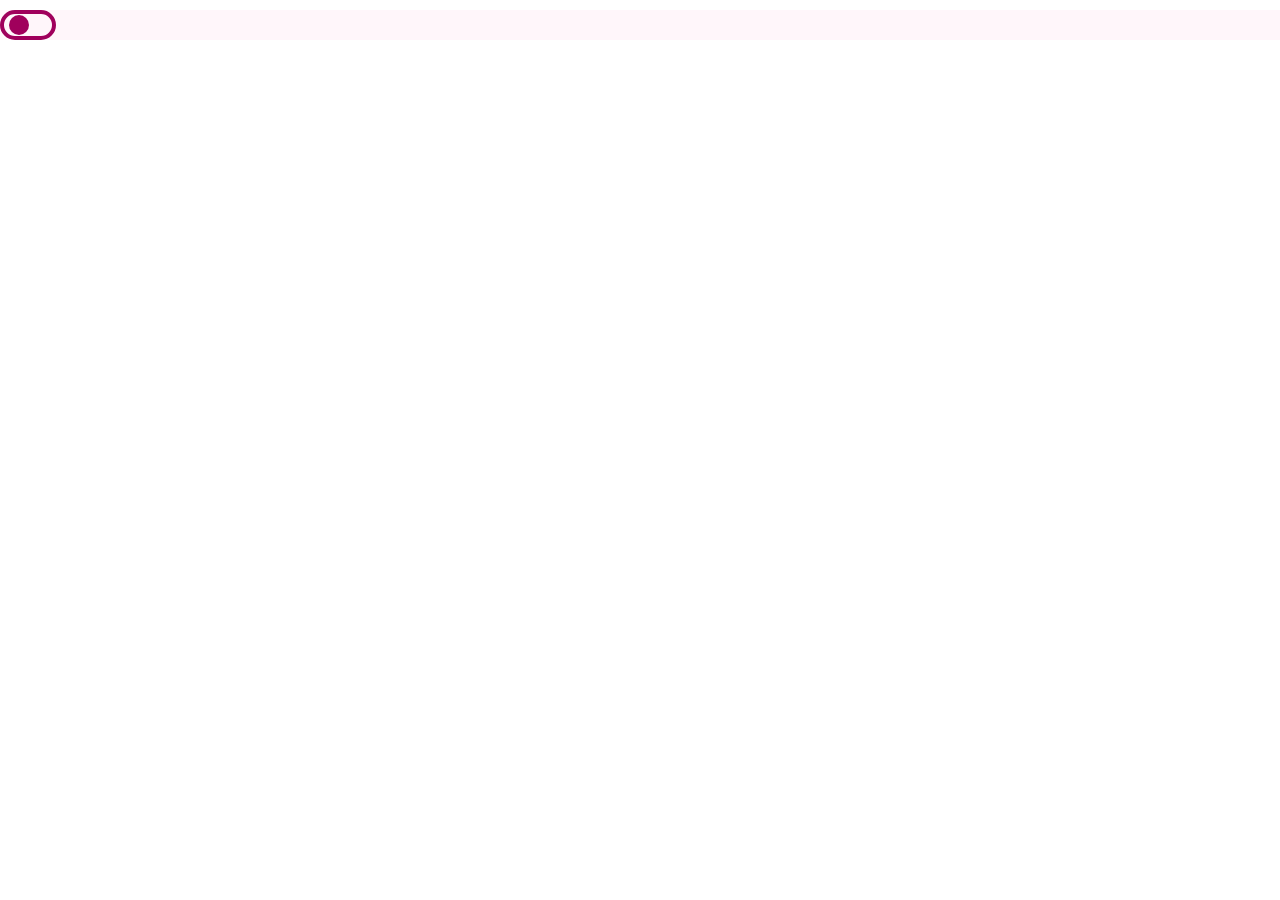
<file: HTML/darkmode.html>
<!DOCTYPE html>
<html lang="pt-br">
<head>
    <meta charset="UTF-8">
    <meta http-equiv="X-UA-Compatible" content="IE=edge">
    <meta name="viewport" content="width=device-width, initial-scale=1.0">
    <link rel="stylesheet" href="../CSS/darkmode.css">
    <title>DarkMode</title>
</head>
<body>
    
    <div class="container">
        <div class="btn"></div>
    </div>

    <script src="../JS/darkmode.js"></script>
</body>
</html>
</file>
<file: CSS/darkmode.css>
* {
    margin: 0;
    padding: 0;
}

.container {
    background: #FFF6FA; 
    transition: background .5s;
}

.container.active {
    background: rgba(0, 0, 0, 0.89);
    color: rgb(214, 214, 214);
}

.btn {
    margin-top: 10px;
    width:  48px;
    height: 22px;
    border: 4px solid #a0005c;
    border-radius: 60px;
    position: relative;
    cursor: pointer;
}

.btn:before {
    content: '';
    position: absolute;
    width: 20px;
    height: 20px;
    background: #a0005c;
    border-radius: 50%;
    top: 50%;
    left: 5px;
    transform: translateY(-50%);
    transition: background .5s;
}

.btn.active:before {
    left: 23px;
}

#butinho {
    display: flex;
    justify-content: center;
}
</file>
